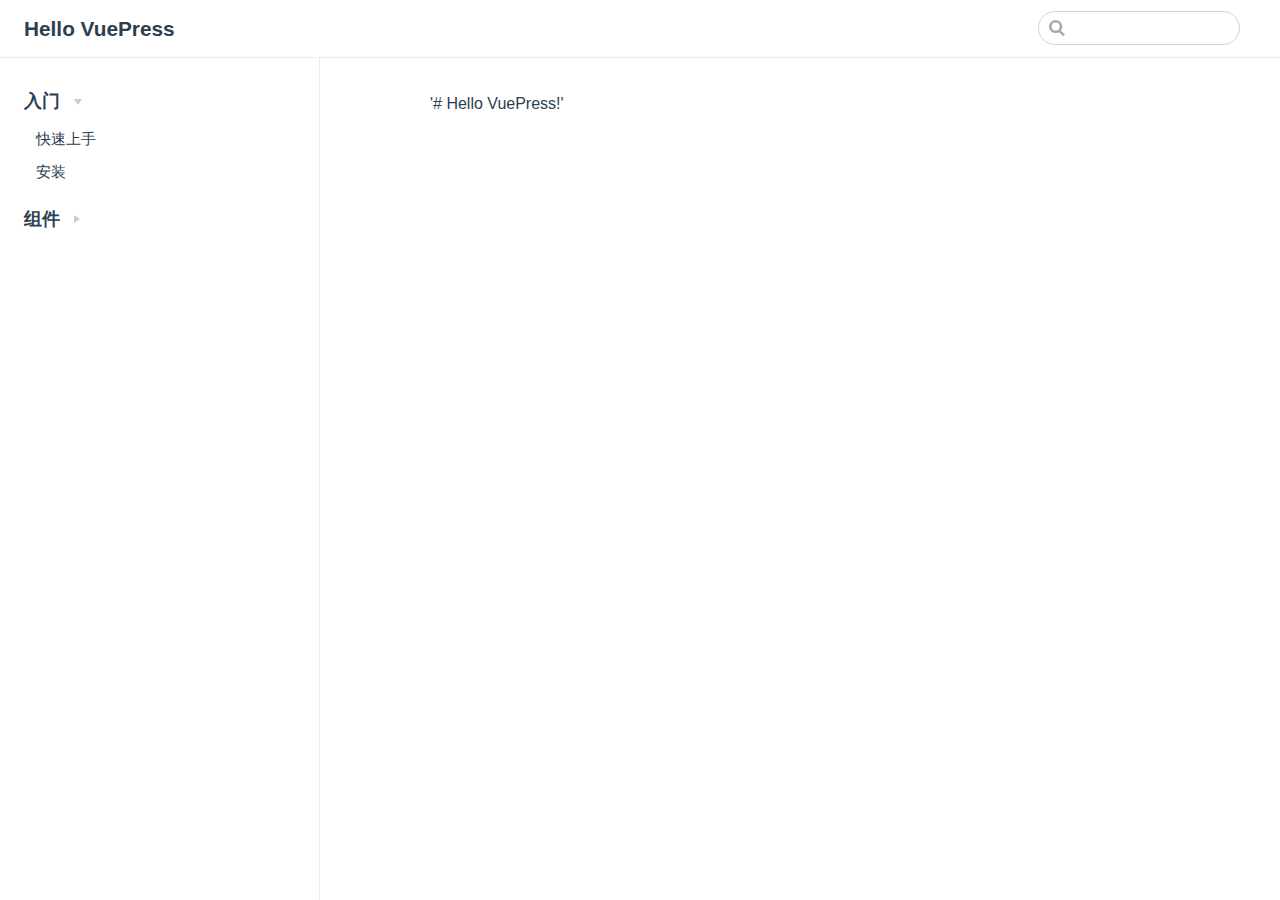
<file: index.html>
<!DOCTYPE html>
<html lang="en-US">
  <head>
    <meta charset="utf-8">
    <meta name="viewport" content="width=device-width,initial-scale=1">
    <title>Hello VuePress</title>
    <meta name="description" content="Just playing around">
    
    
    <link rel="preload" href="/assets/css/0.styles.56da856a.css" as="style"><link rel="preload" href="/assets/js/app.dd5a9331.js" as="script"><link rel="preload" href="/assets/js/2.8a54a3ed.js" as="script"><link rel="preload" href="/assets/js/6.7e69c808.js" as="script"><link rel="prefetch" href="/assets/js/10.b95e64c6.js"><link rel="prefetch" href="/assets/js/3.4f20eae7.js"><link rel="prefetch" href="/assets/js/4.746e33c4.js"><link rel="prefetch" href="/assets/js/5.e83615b3.js"><link rel="prefetch" href="/assets/js/7.effce63e.js"><link rel="prefetch" href="/assets/js/8.bb646dd3.js"><link rel="prefetch" href="/assets/js/9.5b225b36.js">
    <link rel="stylesheet" href="/assets/css/0.styles.56da856a.css">
  </head>
  <body>
    <div id="app" data-server-rendered="true"><div class="theme-container"><header class="navbar"><div class="sidebar-button"><svg xmlns="http://www.w3.org/2000/svg" aria-hidden="true" role="img" viewBox="0 0 448 512" class="icon"><path fill="currentColor" d="M436 124H12c-6.627 0-12-5.373-12-12V80c0-6.627 5.373-12 12-12h424c6.627 0 12 5.373 12 12v32c0 6.627-5.373 12-12 12zm0 160H12c-6.627 0-12-5.373-12-12v-32c0-6.627 5.373-12 12-12h424c6.627 0 12 5.373 12 12v32c0 6.627-5.373 12-12 12zm0 160H12c-6.627 0-12-5.373-12-12v-32c0-6.627 5.373-12 12-12h424c6.627 0 12 5.373 12 12v32c0 6.627-5.373 12-12 12z"></path></svg></div> <a href="/" class="home-link router-link-exact-active router-link-active"><!----> <span class="site-name">Hello VuePress</span></a> <div class="links"><div class="search-box"><input aria-label="Search" autocomplete="off" spellcheck="false" value=""> <!----></div> <!----></div></header> <div class="sidebar-mask"></div> <aside class="sidebar"><!---->  <ul class="sidebar-links"><li><section class="sidebar-group collapsable depth-0"><p class="sidebar-heading open"><span>入门</span> <span class="arrow down"></span></p> <ul class="sidebar-links sidebar-group-items"><li><a href="/install/" class="sidebar-link">快速上手</a></li><li><a href="/get-started/" class="sidebar-link">安装</a></li></ul></section></li><li><section class="sidebar-group collapsable depth-0"><p class="sidebar-heading"><span>组件</span> <span class="arrow right"></span></p> <!----></section></li></ul> </aside> <main class="page"> <div class="theme-default-content content__default"><p>'# Hello VuePress!'</p></div> <footer class="page-edit"><!----> <!----></footer> <!----> </main></div><div class="global-ui"></div></div>
    <script src="/assets/js/app.dd5a9331.js" defer></script><script src="/assets/js/2.8a54a3ed.js" defer></script><script src="/assets/js/6.7e69c808.js" defer></script>
  </body>
</html>
</file>
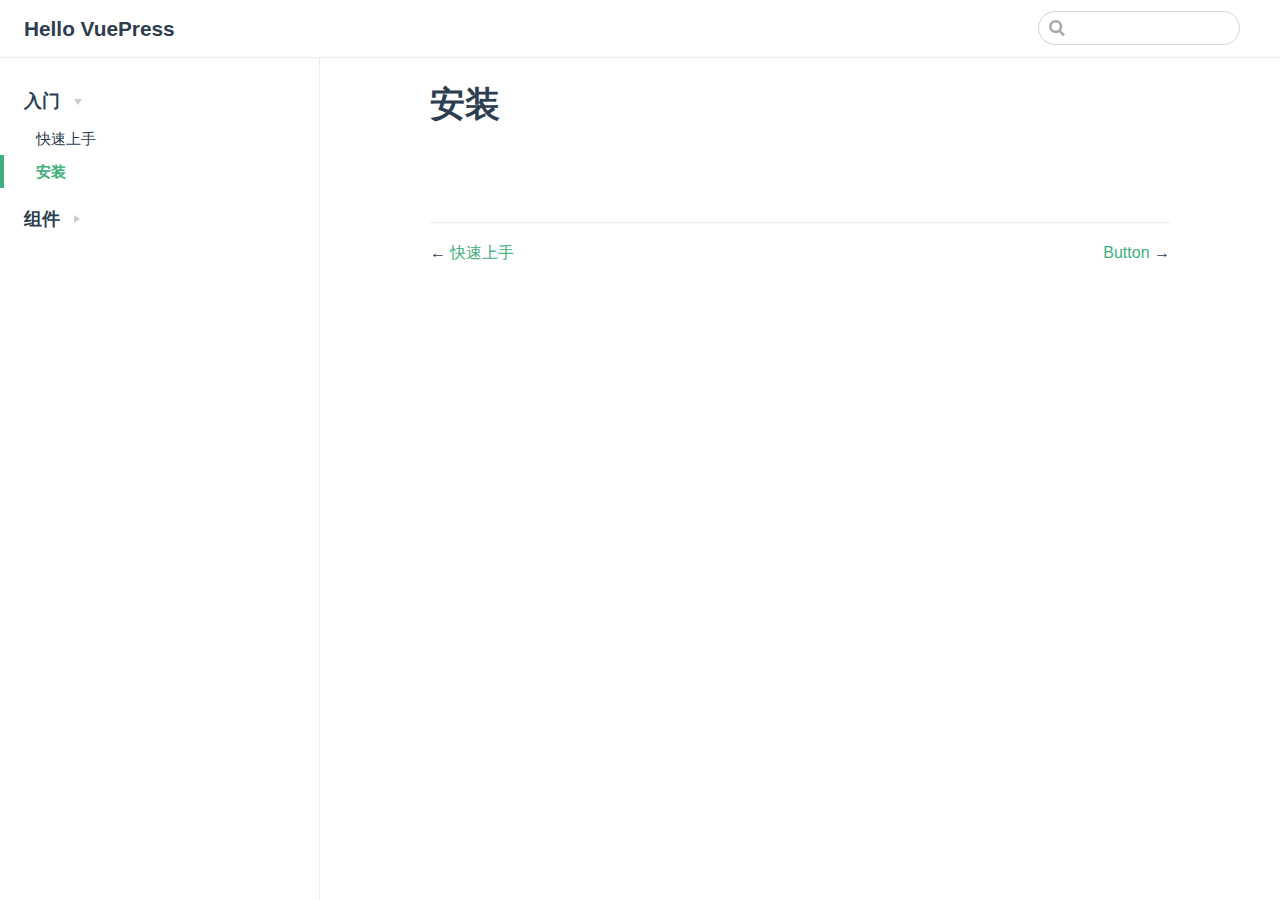
<file: get-started/index.html>
<!DOCTYPE html>
<html lang="en-US">
  <head>
    <meta charset="utf-8">
    <meta name="viewport" content="width=device-width,initial-scale=1">
    <title>安装 | Hello VuePress</title>
    <meta name="description" content="Just playing around">
    
    
    <link rel="preload" href="/assets/css/0.styles.56da856a.css" as="style"><link rel="preload" href="/assets/js/app.dd5a9331.js" as="script"><link rel="preload" href="/assets/js/2.8a54a3ed.js" as="script"><link rel="preload" href="/assets/js/8.bb646dd3.js" as="script"><link rel="prefetch" href="/assets/js/10.b95e64c6.js"><link rel="prefetch" href="/assets/js/3.4f20eae7.js"><link rel="prefetch" href="/assets/js/4.746e33c4.js"><link rel="prefetch" href="/assets/js/5.e83615b3.js"><link rel="prefetch" href="/assets/js/6.7e69c808.js"><link rel="prefetch" href="/assets/js/7.effce63e.js"><link rel="prefetch" href="/assets/js/9.5b225b36.js">
    <link rel="stylesheet" href="/assets/css/0.styles.56da856a.css">
  </head>
  <body>
    <div id="app" data-server-rendered="true"><div class="theme-container"><header class="navbar"><div class="sidebar-button"><svg xmlns="http://www.w3.org/2000/svg" aria-hidden="true" role="img" viewBox="0 0 448 512" class="icon"><path fill="currentColor" d="M436 124H12c-6.627 0-12-5.373-12-12V80c0-6.627 5.373-12 12-12h424c6.627 0 12 5.373 12 12v32c0 6.627-5.373 12-12 12zm0 160H12c-6.627 0-12-5.373-12-12v-32c0-6.627 5.373-12 12-12h424c6.627 0 12 5.373 12 12v32c0 6.627-5.373 12-12 12zm0 160H12c-6.627 0-12-5.373-12-12v-32c0-6.627 5.373-12 12-12h424c6.627 0 12 5.373 12 12v32c0 6.627-5.373 12-12 12z"></path></svg></div> <a href="/" class="home-link router-link-active"><!----> <span class="site-name">Hello VuePress</span></a> <div class="links"><div class="search-box"><input aria-label="Search" autocomplete="off" spellcheck="false" value=""> <!----></div> <!----></div></header> <div class="sidebar-mask"></div> <aside class="sidebar"><!---->  <ul class="sidebar-links"><li><section class="sidebar-group collapsable depth-0"><p class="sidebar-heading open"><span>入门</span> <span class="arrow down"></span></p> <ul class="sidebar-links sidebar-group-items"><li><a href="/install/" class="sidebar-link">快速上手</a></li><li><a href="/get-started/" class="active sidebar-link">安装</a></li></ul></section></li><li><section class="sidebar-group collapsable depth-0"><p class="sidebar-heading"><span>组件</span> <span class="arrow right"></span></p> <!----></section></li></ul> </aside> <main class="page"> <div class="theme-default-content content__default"><h1 id="安装"><a href="#安装" aria-hidden="true" class="header-anchor">#</a> 安装</h1></div> <footer class="page-edit"><!----> <!----></footer> <div class="page-nav"><p class="inner"><span class="prev">
        ←
        <a href="/install/" class="prev">
          快速上手
        </a></span> <span class="next"><a href="/components/button.html">
          Button
        </a>
        →
      </span></p></div> </main></div><div class="global-ui"></div></div>
    <script src="/assets/js/app.dd5a9331.js" defer></script><script src="/assets/js/2.8a54a3ed.js" defer></script><script src="/assets/js/8.bb646dd3.js" defer></script>
  </body>
</html>
</file>
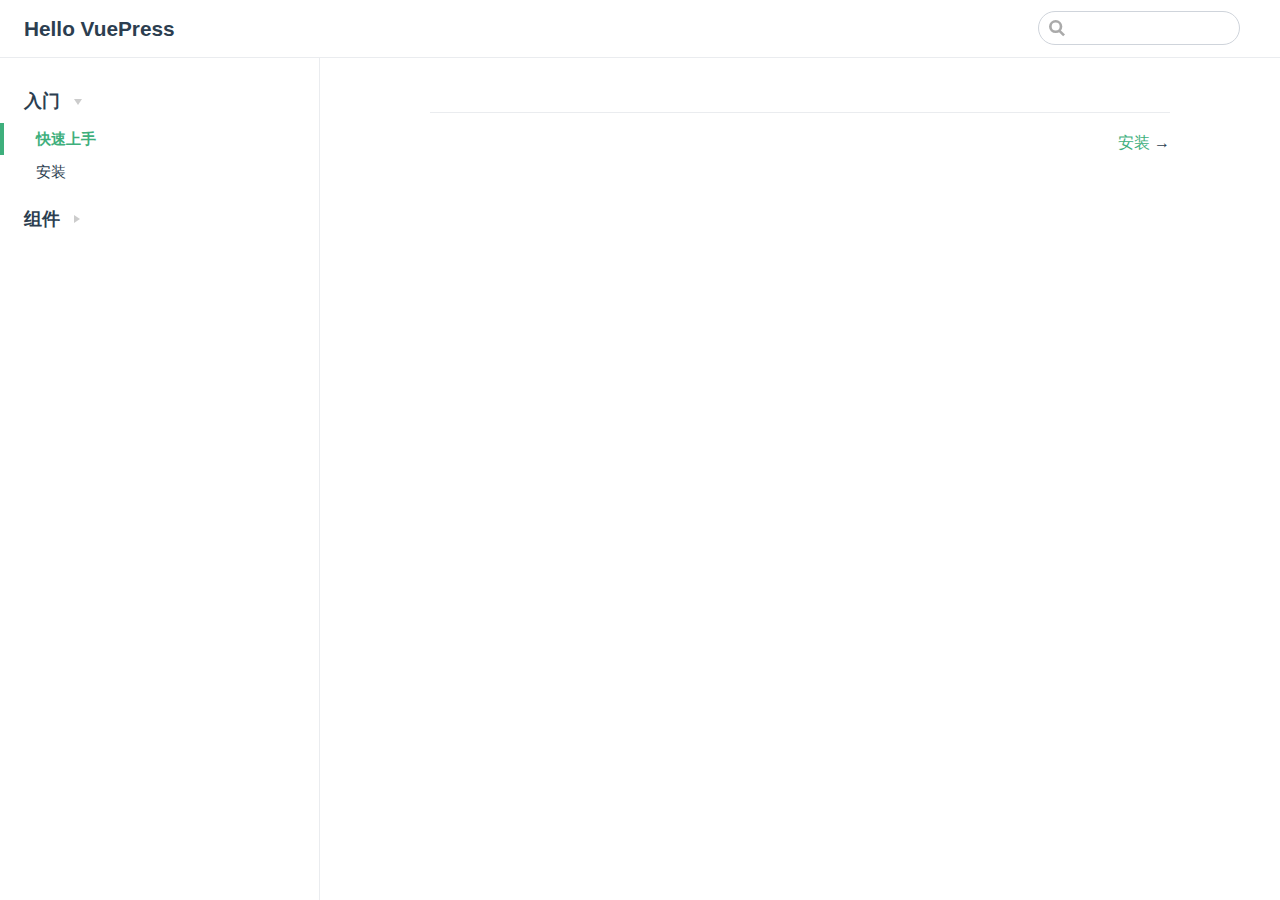
<file: install/index.html>
<!DOCTYPE html>
<html lang="en-US">
  <head>
    <meta charset="utf-8">
    <meta name="viewport" content="width=device-width,initial-scale=1">
    <title>快速上手 | Hello VuePress</title>
    <meta name="description" content="Just playing around">
    
    
    <link rel="preload" href="/assets/css/0.styles.56da856a.css" as="style"><link rel="preload" href="/assets/js/app.dd5a9331.js" as="script"><link rel="preload" href="/assets/js/2.8a54a3ed.js" as="script"><link rel="preload" href="/assets/js/9.5b225b36.js" as="script"><link rel="prefetch" href="/assets/js/10.b95e64c6.js"><link rel="prefetch" href="/assets/js/3.4f20eae7.js"><link rel="prefetch" href="/assets/js/4.746e33c4.js"><link rel="prefetch" href="/assets/js/5.e83615b3.js"><link rel="prefetch" href="/assets/js/6.7e69c808.js"><link rel="prefetch" href="/assets/js/7.effce63e.js"><link rel="prefetch" href="/assets/js/8.bb646dd3.js">
    <link rel="stylesheet" href="/assets/css/0.styles.56da856a.css">
  </head>
  <body>
    <div id="app" data-server-rendered="true"><div class="theme-container"><header class="navbar"><div class="sidebar-button"><svg xmlns="http://www.w3.org/2000/svg" aria-hidden="true" role="img" viewBox="0 0 448 512" class="icon"><path fill="currentColor" d="M436 124H12c-6.627 0-12-5.373-12-12V80c0-6.627 5.373-12 12-12h424c6.627 0 12 5.373 12 12v32c0 6.627-5.373 12-12 12zm0 160H12c-6.627 0-12-5.373-12-12v-32c0-6.627 5.373-12 12-12h424c6.627 0 12 5.373 12 12v32c0 6.627-5.373 12-12 12zm0 160H12c-6.627 0-12-5.373-12-12v-32c0-6.627 5.373-12 12-12h424c6.627 0 12 5.373 12 12v32c0 6.627-5.373 12-12 12z"></path></svg></div> <a href="/" class="home-link router-link-active"><!----> <span class="site-name">Hello VuePress</span></a> <div class="links"><div class="search-box"><input aria-label="Search" autocomplete="off" spellcheck="false" value=""> <!----></div> <!----></div></header> <div class="sidebar-mask"></div> <aside class="sidebar"><!---->  <ul class="sidebar-links"><li><section class="sidebar-group collapsable depth-0"><p class="sidebar-heading open"><span>入门</span> <span class="arrow down"></span></p> <ul class="sidebar-links sidebar-group-items"><li><a href="/install/" class="active sidebar-link">快速上手</a></li><li><a href="/get-started/" class="sidebar-link">安装</a></li></ul></section></li><li><section class="sidebar-group collapsable depth-0"><p class="sidebar-heading"><span>组件</span> <span class="arrow right"></span></p> <!----></section></li></ul> </aside> <main class="page"> <div class="theme-default-content content__default"></div> <footer class="page-edit"><!----> <!----></footer> <div class="page-nav"><p class="inner"><!----> <span class="next"><a href="/get-started/">
          安装
        </a>
        →
      </span></p></div> </main></div><div class="global-ui"></div></div>
    <script src="/assets/js/app.dd5a9331.js" defer></script><script src="/assets/js/2.8a54a3ed.js" defer></script><script src="/assets/js/9.5b225b36.js" defer></script>
  </body>
</html>
</file>
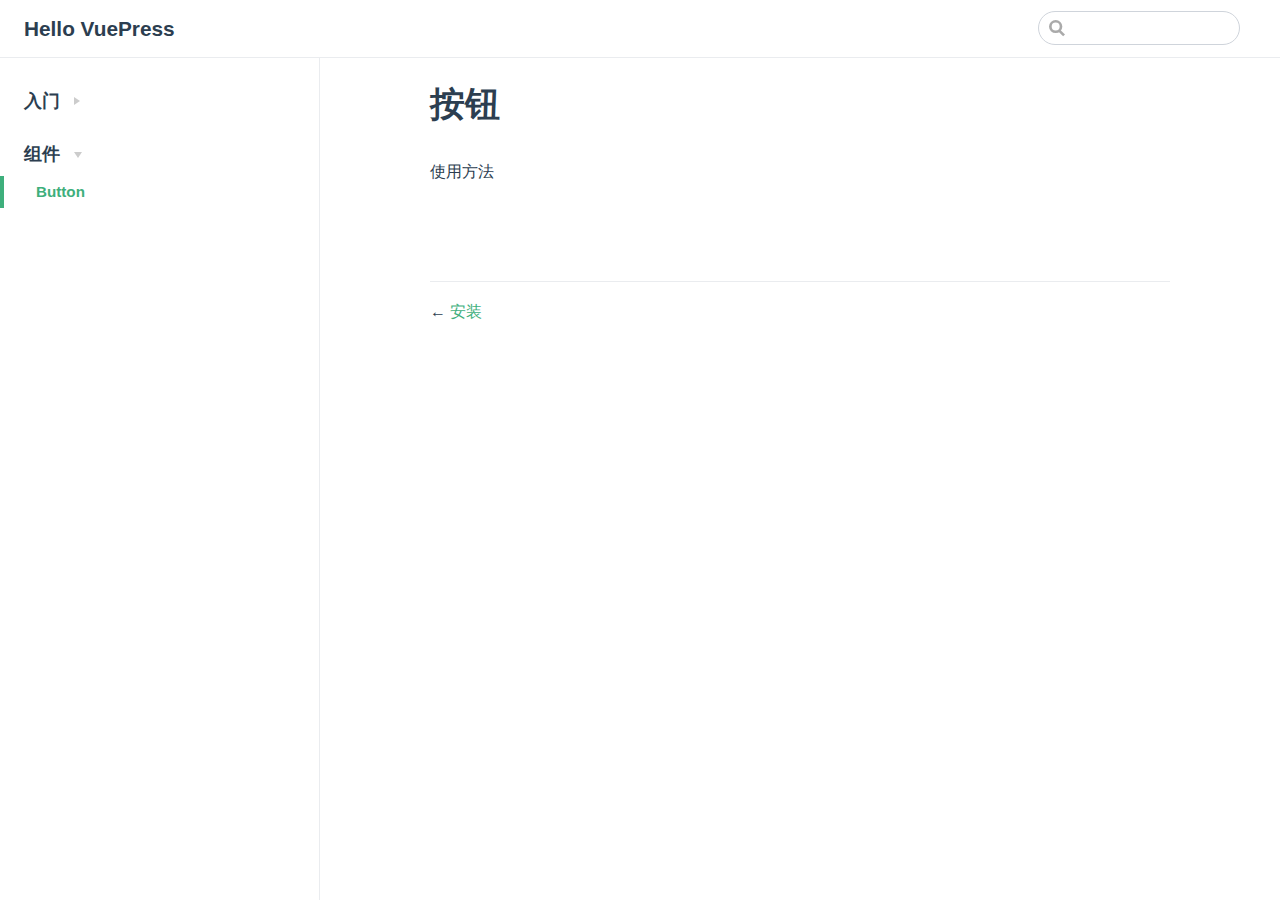
<file: components/button.html>
<!DOCTYPE html>
<html lang="en-US">
  <head>
    <meta charset="utf-8">
    <meta name="viewport" content="width=device-width,initial-scale=1">
    <title>Button | Hello VuePress</title>
    <meta name="description" content="Just playing around">
    
    
    <link rel="preload" href="/assets/css/0.styles.56da856a.css" as="style"><link rel="preload" href="/assets/js/app.dd5a9331.js" as="script"><link rel="preload" href="/assets/js/2.8a54a3ed.js" as="script"><link rel="preload" href="/assets/js/7.effce63e.js" as="script"><link rel="prefetch" href="/assets/js/10.b95e64c6.js"><link rel="prefetch" href="/assets/js/3.4f20eae7.js"><link rel="prefetch" href="/assets/js/4.746e33c4.js"><link rel="prefetch" href="/assets/js/5.e83615b3.js"><link rel="prefetch" href="/assets/js/6.7e69c808.js"><link rel="prefetch" href="/assets/js/8.bb646dd3.js"><link rel="prefetch" href="/assets/js/9.5b225b36.js">
    <link rel="stylesheet" href="/assets/css/0.styles.56da856a.css">
  </head>
  <body>
    <div id="app" data-server-rendered="true"><div class="theme-container"><header class="navbar"><div class="sidebar-button"><svg xmlns="http://www.w3.org/2000/svg" aria-hidden="true" role="img" viewBox="0 0 448 512" class="icon"><path fill="currentColor" d="M436 124H12c-6.627 0-12-5.373-12-12V80c0-6.627 5.373-12 12-12h424c6.627 0 12 5.373 12 12v32c0 6.627-5.373 12-12 12zm0 160H12c-6.627 0-12-5.373-12-12v-32c0-6.627 5.373-12 12-12h424c6.627 0 12 5.373 12 12v32c0 6.627-5.373 12-12 12zm0 160H12c-6.627 0-12-5.373-12-12v-32c0-6.627 5.373-12 12-12h424c6.627 0 12 5.373 12 12v32c0 6.627-5.373 12-12 12z"></path></svg></div> <a href="/" class="home-link router-link-active"><!----> <span class="site-name">Hello VuePress</span></a> <div class="links"><div class="search-box"><input aria-label="Search" autocomplete="off" spellcheck="false" value=""> <!----></div> <!----></div></header> <div class="sidebar-mask"></div> <aside class="sidebar"><!---->  <ul class="sidebar-links"><li><section class="sidebar-group collapsable depth-0"><p class="sidebar-heading"><span>入门</span> <span class="arrow right"></span></p> <!----></section></li><li><section class="sidebar-group collapsable depth-0"><p class="sidebar-heading open"><span>组件</span> <span class="arrow down"></span></p> <ul class="sidebar-links sidebar-group-items"><li><a href="/components/button.html" class="active sidebar-link">Button</a></li></ul></section></li></ul> </aside> <main class="page"> <div class="theme-default-content content__default"><h1 id="按钮"><a href="#按钮" aria-hidden="true" class="header-anchor">#</a> 按钮</h1> <p>使用方法</p> <!----></div> <footer class="page-edit"><!----> <!----></footer> <div class="page-nav"><p class="inner"><span class="prev">
        ←
        <a href="/get-started/" class="prev">
          安装
        </a></span> <!----></p></div> </main></div><div class="global-ui"></div></div>
    <script src="/assets/js/app.dd5a9331.js" defer></script><script src="/assets/js/2.8a54a3ed.js" defer></script><script src="/assets/js/7.effce63e.js" defer></script>
  </body>
</html>
</file>
<file: assets/css/0.styles.56da856a.css>
#nprogress{pointer-events:none}#nprogress .bar{background:#3eaf7c;position:fixed;z-index:1031;top:0;left:0;width:100%;height:2px}#nprogress .peg{display:block;position:absolute;right:0;width:100px;height:100%;box-shadow:0 0 10px #3eaf7c,0 0 5px #3eaf7c;opacity:1;transform:rotate(3deg) translateY(-4px)}#nprogress .spinner{display:block;position:fixed;z-index:1031;top:15px;right:15px}#nprogress .spinner-icon{width:18px;height:18px;box-sizing:border-box;border-color:#3eaf7c transparent transparent #3eaf7c;border-style:solid;border-width:2px;border-radius:50%;animation:nprogress-spinner .4s linear infinite}.nprogress-custom-parent{overflow:hidden;position:relative}.nprogress-custom-parent #nprogress .bar,.nprogress-custom-parent #nprogress .spinner{position:absolute}@keyframes nprogress-spinner{0%{transform:rotate(0deg)}to{transform:rotate(1turn)}}.icon.outbound{color:#aaa;display:inline-block;vertical-align:middle;position:relative;top:-1px}.home{padding:3.6rem 2rem 0;max-width:960px;margin:0 auto;display:block}.home .hero{text-align:center}.home .hero img{max-width:100%;max-height:280px;display:block;margin:3rem auto 1.5rem}.home .hero h1{font-size:3rem}.home .hero .action,.home .hero .description,.home .hero h1{margin:1.8rem auto}.home .hero .description{max-width:35rem;font-size:1.6rem;line-height:1.3;color:#6a8bad}.home .hero .action-button{display:inline-block;font-size:1.2rem;color:#fff;background-color:#3eaf7c;padding:.8rem 1.6rem;border-radius:4px;transition:background-color .1s ease;box-sizing:border-box;border-bottom:1px solid #389d70}.home .hero .action-button:hover{background-color:#4abf8a}.home .features{border-top:1px solid #eaecef;padding:1.2rem 0;margin-top:2.5rem;display:flex;flex-wrap:wrap;align-items:flex-start;align-content:stretch;justify-content:space-between}.home .feature{flex-grow:1;flex-basis:30%;max-width:30%}.home .feature h2{font-size:1.4rem;font-weight:500;border-bottom:none;padding-bottom:0;color:#3a5169}.home .feature p{color:#4e6e8e}.home .footer{padding:2.5rem;border-top:1px solid #eaecef;text-align:center;color:#4e6e8e}@media (max-width:719px){.home .features{flex-direction:column}.home .feature{max-width:100%;padding:0 2.5rem}}@media (max-width:419px){.home{padding-left:1.5rem;padding-right:1.5rem}.home .hero img{max-height:210px;margin:2rem auto 1.2rem}.home .hero h1{font-size:2rem}.home .hero .action,.home .hero .description,.home .hero h1{margin:1.2rem auto}.home .hero .description{font-size:1.2rem}.home .hero .action-button{font-size:1rem;padding:.6rem 1.2rem}.home .feature h2{font-size:1.25rem}}.search-box{display:inline-block;position:relative;margin-right:1rem}.search-box input{cursor:text;width:10rem;height:2rem;color:#4e6e8e;display:inline-block;border:1px solid #cfd4db;border-radius:2rem;font-size:.9rem;line-height:2rem;padding:0 .5rem 0 2rem;outline:none;transition:all .2s ease;background:#fff url(/assets/img/search.83621669.svg) .6rem .5rem no-repeat;background-size:1rem}.search-box input:focus{cursor:auto;border-color:#3eaf7c}.search-box .suggestions{background:#fff;width:20rem;position:absolute;top:1.5rem;border:1px solid #cfd4db;border-radius:6px;padding:.4rem;list-style-type:none}.search-box .suggestions.align-right{right:0}.search-box .suggestion{line-height:1.4;padding:.4rem .6rem;border-radius:4px;cursor:pointer}.search-box .suggestion a{white-space:normal;color:#5d82a6}.search-box .suggestion a .page-title{font-weight:600}.search-box .suggestion a .header{font-size:.9em;margin-left:.25em}.search-box .suggestion.focused{background-color:#f3f4f5}.search-box .suggestion.focused a{color:#3eaf7c}@media (max-width:959px){.search-box input{cursor:pointer;width:0;border-color:transparent;position:relative}.search-box input:focus{cursor:text;left:0;width:10rem}}@media (-ms-high-contrast:none){.search-box input{height:2rem}}@media (max-width:959px) and (min-width:719px){.search-box .suggestions{left:0}}@media (max-width:719px){.search-box{margin-right:0}.search-box input{left:1rem}.search-box .suggestions{right:0}}@media (max-width:419px){.search-box .suggestions{width:calc(100vw - 4rem)}.search-box input:focus{width:8rem}}.sidebar-button{cursor:pointer;display:none;width:1.25rem;height:1.25rem;position:absolute;padding:.6rem;top:.6rem;left:1rem}.sidebar-button .icon{display:block;width:1.25rem;height:1.25rem}@media (max-width:719px){.sidebar-button{display:block}}.dropdown-enter,.dropdown-leave-to{height:0!important}.dropdown-wrapper{cursor:pointer}.dropdown-wrapper .dropdown-title{display:block}.dropdown-wrapper .dropdown-title:hover{border-color:transparent}.dropdown-wrapper .dropdown-title .arrow{vertical-align:middle;margin-top:-1px;margin-left:.4rem}.dropdown-wrapper .nav-dropdown .dropdown-item{color:inherit;line-height:1.7rem}.dropdown-wrapper .nav-dropdown .dropdown-item h4{margin:.45rem 0 0;border-top:1px solid #eee;padding:.45rem 1.5rem 0 1.25rem}.dropdown-wrapper .nav-dropdown .dropdown-item .dropdown-subitem-wrapper{padding:0;list-style:none}.dropdown-wrapper .nav-dropdown .dropdown-item .dropdown-subitem-wrapper .dropdown-subitem{font-size:.9em}.dropdown-wrapper .nav-dropdown .dropdown-item a{display:block;line-height:1.7rem;position:relative;border-bottom:none;font-weight:400;margin-bottom:0;padding:0 1.5rem 0 1.25rem}.dropdown-wrapper .nav-dropdown .dropdown-item a.router-link-active,.dropdown-wrapper .nav-dropdown .dropdown-item a:hover{color:#3eaf7c}.dropdown-wrapper .nav-dropdown .dropdown-item a.router-link-active:after{content:"";width:0;height:0;border-left:5px solid #3eaf7c;border-top:3px solid transparent;border-bottom:3px solid transparent;position:absolute;top:calc(50% - 2px);left:9px}.dropdown-wrapper .nav-dropdown .dropdown-item:first-child h4{margin-top:0;padding-top:0;border-top:0}@media (max-width:719px){.dropdown-wrapper.open .dropdown-title{margin-bottom:.5rem}.dropdown-wrapper .nav-dropdown{transition:height .1s ease-out;overflow:hidden}.dropdown-wrapper .nav-dropdown .dropdown-item h4{border-top:0;margin-top:0;padding-top:0}.dropdown-wrapper .nav-dropdown .dropdown-item>a,.dropdown-wrapper .nav-dropdown .dropdown-item h4{font-size:15px;line-height:2rem}.dropdown-wrapper .nav-dropdown .dropdown-item .dropdown-subitem{font-size:14px;padding-left:1rem}}@media (min-width:719px){.dropdown-wrapper{height:1.8rem}.dropdown-wrapper:hover .nav-dropdown{display:block!important}.dropdown-wrapper .dropdown-title .arrow{border-left:4px solid transparent;border-right:4px solid transparent;border-top:6px solid #ccc;border-bottom:0}.dropdown-wrapper .nav-dropdown{display:none;height:auto!important;box-sizing:border-box;max-height:calc(100vh - 2.7rem);overflow-y:auto;position:absolute;top:100%;right:0;background-color:#fff;padding:.6rem 0;border:1px solid;border-color:#ddd #ddd #ccc;text-align:left;border-radius:.25rem;white-space:nowrap;margin:0}}.nav-links{display:inline-block}.nav-links a{line-height:1.4rem;color:inherit}.nav-links a.router-link-active,.nav-links a:hover{color:#3eaf7c}.nav-links .nav-item{position:relative;display:inline-block;margin-left:1.5rem;line-height:2rem}.nav-links .nav-item:first-child{margin-left:0}.nav-links .repo-link{margin-left:1.5rem}@media (max-width:719px){.nav-links .nav-item,.nav-links .repo-link{margin-left:0}}@media (min-width:719px){.nav-links a.router-link-active,.nav-links a:hover{color:#2c3e50}.nav-item>a:not(.external).router-link-active,.nav-item>a:not(.external):hover{margin-bottom:-2px;border-bottom:2px solid #46bd87}}.navbar{padding:.7rem 1.5rem;line-height:2.2rem}.navbar a,.navbar img,.navbar span{display:inline-block}.navbar .logo{height:2.2rem;min-width:2.2rem;margin-right:.8rem;vertical-align:top}.navbar .site-name{font-size:1.3rem;font-weight:600;color:#2c3e50;position:relative}.navbar .links{padding-left:1.5rem;box-sizing:border-box;background-color:#fff;white-space:nowrap;font-size:.9rem;position:absolute;right:1.5rem;top:.7rem;display:flex}.navbar .links .search-box{flex:0 0 auto;vertical-align:top}@media (max-width:719px){.navbar{padding-left:4rem}.navbar .can-hide{display:none}.navbar .links{padding-left:1.5rem}}.page-edit,.page-nav{max-width:740px;margin:0 auto;padding:2rem 2.5rem}@media (max-width:959px){.page-edit,.page-nav{padding:2rem}}@media (max-width:419px){.page-edit,.page-nav{padding:1.5rem}}.page{padding-bottom:2rem;display:block}.page-edit{padding-top:1rem;padding-bottom:1rem;overflow:auto}.page-edit .edit-link{display:inline-block}.page-edit .edit-link a{color:#4e6e8e;margin-right:.25rem}.page-edit .last-updated{float:right;font-size:.9em}.page-edit .last-updated .prefix{font-weight:500;color:#4e6e8e}.page-edit .last-updated .time{font-weight:400;color:#aaa}.page-nav{padding-top:1rem;padding-bottom:0}.page-nav .inner{min-height:2rem;margin-top:0;border-top:1px solid #eaecef;padding-top:1rem;overflow:auto}.page-nav .next{float:right}@media (max-width:719px){.page-edit .edit-link{margin-bottom:.5rem}.page-edit .last-updated{font-size:.8em;float:none;text-align:left}}.sidebar-group .sidebar-group{padding-left:.5em}.sidebar-group:not(.collapsable) .sidebar-heading:not(.clickable){cursor:auto;color:inherit}.sidebar-group.is-sub-group{padding-left:0}.sidebar-group.is-sub-group>.sidebar-heading{font-size:.95em;line-height:1.4;font-weight:400;padding-left:2rem}.sidebar-group.is-sub-group>.sidebar-heading:not(.clickable){opacity:.5}.sidebar-group.is-sub-group>.sidebar-group-items{padding-left:1rem}.sidebar-group.is-sub-group>.sidebar-group-items>li>.sidebar-link{font-size:.95em;border-left:none}.sidebar-group.depth-2>.sidebar-heading{border-left:none}.sidebar-heading{color:#2c3e50;transition:color .15s ease;cursor:pointer;font-size:1.1em;font-weight:700;padding:.35rem 1.5rem .35rem 1.25rem;width:100%;box-sizing:border-box;margin:0;border-left:.25rem solid transparent}.sidebar-heading.open,.sidebar-heading:hover{color:inherit}.sidebar-heading .arrow{position:relative;top:-.12em;left:.5em}.sidebar-heading.clickable.active{font-weight:600;color:#3eaf7c;border-left-color:#3eaf7c}.sidebar-heading.clickable:hover{color:#3eaf7c}.sidebar-group-items{transition:height .1s ease-out;font-size:.95em;overflow:hidden}.sidebar .sidebar-sub-headers{padding-left:1rem;font-size:.95em}a.sidebar-link{font-size:1em;font-weight:400;display:inline-block;color:#2c3e50;border-left:.25rem solid transparent;padding:.35rem 1rem .35rem 1.25rem;line-height:1.4;width:100%;box-sizing:border-box}a.sidebar-link:hover{color:#3eaf7c}a.sidebar-link.active{font-weight:600;color:#3eaf7c;border-left-color:#3eaf7c}.sidebar-group a.sidebar-link{padding-left:2rem}.sidebar-sub-headers a.sidebar-link{padding-top:.25rem;padding-bottom:.25rem;border-left:none}.sidebar-sub-headers a.sidebar-link.active{font-weight:500}.sidebar ul{padding:0;margin:0;list-style-type:none}.sidebar a{display:inline-block}.sidebar .nav-links{display:none;border-bottom:1px solid #eaecef;padding:.5rem 0 .75rem}.sidebar .nav-links a{font-weight:600}.sidebar .nav-links .nav-item,.sidebar .nav-links .repo-link{display:block;line-height:1.25rem;font-size:1.1em;padding:.5rem 0 .5rem 1.5rem}.sidebar>.sidebar-links{padding:1.5rem 0}.sidebar>.sidebar-links>li>a.sidebar-link{font-size:1.1em;line-height:1.7;font-weight:700}.sidebar>.sidebar-links>li:not(:first-child){margin-top:.75rem}@media (max-width:719px){.sidebar .nav-links{display:block}.sidebar .nav-links .dropdown-wrapper .nav-dropdown .dropdown-item a.router-link-active:after{top:calc(1rem - 2px)}.sidebar>.sidebar-links{padding:1rem 0}}code[class*=language-],pre[class*=language-]{color:#ccc;background:none;font-family:Consolas,Monaco,Andale Mono,Ubuntu Mono,monospace;font-size:1em;text-align:left;white-space:pre;word-spacing:normal;word-break:normal;word-wrap:normal;line-height:1.5;-moz-tab-size:4;-o-tab-size:4;tab-size:4;-webkit-hyphens:none;-ms-hyphens:none;hyphens:none}pre[class*=language-]{padding:1em;margin:.5em 0;overflow:auto}:not(pre)>code[class*=language-],pre[class*=language-]{background:#2d2d2d}:not(pre)>code[class*=language-]{padding:.1em;border-radius:.3em;white-space:normal}.token.block-comment,.token.cdata,.token.comment,.token.doctype,.token.prolog{color:#999}.token.punctuation{color:#ccc}.token.attr-name,.token.deleted,.token.namespace,.token.tag{color:#e2777a}.token.function-name{color:#6196cc}.token.boolean,.token.function,.token.number{color:#f08d49}.token.class-name,.token.constant,.token.property,.token.symbol{color:#f8c555}.token.atrule,.token.builtin,.token.important,.token.keyword,.token.selector{color:#cc99cd}.token.attr-value,.token.char,.token.regex,.token.string,.token.variable{color:#7ec699}.token.entity,.token.operator,.token.url{color:#67cdcc}.token.bold,.token.important{font-weight:700}.token.italic{font-style:italic}.token.entity{cursor:help}.token.inserted{color:green}.theme-default-content code{color:#476582;padding:.25rem .5rem;margin:0;font-size:.85em;background-color:rgba(27,31,35,.05);border-radius:3px}.theme-default-content code .token.deleted{color:#ec5975}.theme-default-content code .token.inserted{color:#3eaf7c}.theme-default-content pre,.theme-default-content pre[class*=language-]{line-height:1.4;padding:1.25rem 1.5rem;margin:.85rem 0;background-color:#282c34;border-radius:6px;overflow:auto}.theme-default-content pre[class*=language-] code,.theme-default-content pre code{color:#fff;padding:0;background-color:transparent;border-radius:0}div[class*=language-]{position:relative;background-color:#282c34;border-radius:6px}div[class*=language-] .highlight-lines{-webkit-user-select:none;-moz-user-select:none;-ms-user-select:none;user-select:none;padding-top:1.3rem;position:absolute;top:0;left:0;width:100%;line-height:1.4}div[class*=language-] .highlight-lines .highlighted{background-color:rgba(0,0,0,.66)}div[class*=language-] pre,div[class*=language-] pre[class*=language-]{background:transparent;position:relative;z-index:1}div[class*=language-]:before{position:absolute;z-index:3;top:.8em;right:1em;font-size:.75rem;color:hsla(0,0%,100%,.4)}div[class*=language-]:not(.line-numbers-mode) .line-numbers-wrapper{display:none}div[class*=language-].line-numbers-mode .highlight-lines .highlighted{position:relative}div[class*=language-].line-numbers-mode .highlight-lines .highlighted:before{content:" ";position:absolute;z-index:3;left:0;top:0;display:block;width:3.5rem;height:100%;background-color:rgba(0,0,0,.66)}div[class*=language-].line-numbers-mode pre{padding-left:4.5rem;vertical-align:middle}div[class*=language-].line-numbers-mode .line-numbers-wrapper{position:absolute;top:0;width:3.5rem;text-align:center;color:hsla(0,0%,100%,.3);padding:1.25rem 0;line-height:1.4}div[class*=language-].line-numbers-mode .line-numbers-wrapper .line-number,div[class*=language-].line-numbers-mode .line-numbers-wrapper br{-webkit-user-select:none;-moz-user-select:none;-ms-user-select:none;user-select:none}div[class*=language-].line-numbers-mode .line-numbers-wrapper .line-number{position:relative;z-index:4;font-size:.85em}div[class*=language-].line-numbers-mode:after{content:"";position:absolute;z-index:2;top:0;left:0;width:3.5rem;height:100%;border-radius:6px 0 0 6px;border-right:1px solid rgba(0,0,0,.66);background-color:#282c34}div[class~=language-js]:before{content:"js"}div[class~=language-ts]:before{content:"ts"}div[class~=language-html]:before{content:"html"}div[class~=language-md]:before{content:"md"}div[class~=language-vue]:before{content:"vue"}div[class~=language-css]:before{content:"css"}div[class~=language-sass]:before{content:"sass"}div[class~=language-scss]:before{content:"scss"}div[class~=language-less]:before{content:"less"}div[class~=language-stylus]:before{content:"stylus"}div[class~=language-go]:before{content:"go"}div[class~=language-java]:before{content:"java"}div[class~=language-c]:before{content:"c"}div[class~=language-sh]:before{content:"sh"}div[class~=language-yaml]:before{content:"yaml"}div[class~=language-py]:before{content:"py"}div[class~=language-docker]:before{content:"docker"}div[class~=language-dockerfile]:before{content:"dockerfile"}div[class~=language-makefile]:before{content:"makefile"}div[class~=language-javascript]:before{content:"js"}div[class~=language-typescript]:before{content:"ts"}div[class~=language-markup]:before{content:"html"}div[class~=language-markdown]:before{content:"md"}div[class~=language-json]:before{content:"json"}div[class~=language-ruby]:before{content:"rb"}div[class~=language-python]:before{content:"py"}div[class~=language-bash]:before{content:"sh"}div[class~=language-php]:before{content:"php"}.custom-block .custom-block-title{font-weight:600;margin-bottom:-.4rem}.custom-block.danger,.custom-block.tip,.custom-block.warning{padding:.1rem 1.5rem;border-left-width:.5rem;border-left-style:solid;margin:1rem 0}.custom-block.tip{background-color:#f3f5f7;border-color:#42b983}.custom-block.warning{background-color:rgba(255,229,100,.3);border-color:#e7c000;color:#6b5900}.custom-block.warning .custom-block-title{color:#b29400}.custom-block.warning a{color:#2c3e50}.custom-block.danger{background-color:#ffe6e6;border-color:#c00;color:#4d0000}.custom-block.danger .custom-block-title{color:#900}.custom-block.danger a{color:#2c3e50}.arrow{display:inline-block;width:0;height:0}.arrow.up{border-bottom:6px solid #ccc}.arrow.down,.arrow.up{border-left:4px solid transparent;border-right:4px solid transparent}.arrow.down{border-top:6px solid #ccc}.arrow.right{border-left:6px solid #ccc}.arrow.left,.arrow.right{border-top:4px solid transparent;border-bottom:4px solid transparent}.arrow.left{border-right:6px solid #ccc}.theme-default-content:not(.custom){max-width:740px;margin:0 auto;padding:2rem 2.5rem}@media (max-width:959px){.theme-default-content:not(.custom){padding:2rem}}@media (max-width:419px){.theme-default-content:not(.custom){padding:1.5rem}}.table-of-contents .badge{vertical-align:middle}body,html{padding:0;margin:0;background-color:#fff}body{font-family:-apple-system,BlinkMacSystemFont,Segoe UI,Roboto,Oxygen,Ubuntu,Cantarell,Fira Sans,Droid Sans,Helvetica Neue,sans-serif;-webkit-font-smoothing:antialiased;-moz-osx-font-smoothing:grayscale;font-size:16px;color:#2c3e50}.page{padding-left:20rem}.navbar{z-index:20;right:0;height:3.6rem;background-color:#fff;box-sizing:border-box;border-bottom:1px solid #eaecef}.navbar,.sidebar-mask{position:fixed;top:0;left:0}.sidebar-mask{z-index:9;width:100vw;height:100vh;display:none}.sidebar{font-size:16px;background-color:#fff;width:20rem;position:fixed;z-index:10;margin:0;top:3.6rem;left:0;bottom:0;box-sizing:border-box;border-right:1px solid #eaecef;overflow-y:auto}.theme-default-content:not(.custom)>:first-child{margin-top:3.6rem}.theme-default-content:not(.custom) a:hover{text-decoration:underline}.theme-default-content:not(.custom) p.demo{padding:1rem 1.5rem;border:1px solid #ddd;border-radius:4px}.theme-default-content:not(.custom) img{max-width:100%}.theme-default-content.custom{padding:0;margin:0}.theme-default-content.custom img{max-width:100%}a{font-weight:500;text-decoration:none}a,p a code{color:#3eaf7c}p a code{font-weight:400}kbd{background:#eee;border:.15rem solid #ddd;border-bottom:.25rem solid #ddd;border-radius:.15rem;padding:0 .15em}blockquote{font-size:1rem;color:#999;border-left:.2rem solid #dfe2e5;margin:1rem 0;padding:.25rem 0 .25rem 1rem}blockquote>p{margin:0}ol,ul{padding-left:1.2em}strong{font-weight:600}h1,h2,h3,h4,h5,h6{font-weight:600;line-height:1.25}.theme-default-content:not(.custom)>h1,.theme-default-content:not(.custom)>h2,.theme-default-content:not(.custom)>h3,.theme-default-content:not(.custom)>h4,.theme-default-content:not(.custom)>h5,.theme-default-content:not(.custom)>h6{margin-top:-3.1rem;padding-top:4.6rem;margin-bottom:0}.theme-default-content:not(.custom)>h1:first-child,.theme-default-content:not(.custom)>h2:first-child,.theme-default-content:not(.custom)>h3:first-child,.theme-default-content:not(.custom)>h4:first-child,.theme-default-content:not(.custom)>h5:first-child,.theme-default-content:not(.custom)>h6:first-child{margin-top:-1.5rem;margin-bottom:1rem}.theme-default-content:not(.custom)>h1:first-child+.custom-block,.theme-default-content:not(.custom)>h1:first-child+p,.theme-default-content:not(.custom)>h1:first-child+pre,.theme-default-content:not(.custom)>h2:first-child+.custom-block,.theme-default-content:not(.custom)>h2:first-child+p,.theme-default-content:not(.custom)>h2:first-child+pre,.theme-default-content:not(.custom)>h3:first-child+.custom-block,.theme-default-content:not(.custom)>h3:first-child+p,.theme-default-content:not(.custom)>h3:first-child+pre,.theme-default-content:not(.custom)>h4:first-child+.custom-block,.theme-default-content:not(.custom)>h4:first-child+p,.theme-default-content:not(.custom)>h4:first-child+pre,.theme-default-content:not(.custom)>h5:first-child+.custom-block,.theme-default-content:not(.custom)>h5:first-child+p,.theme-default-content:not(.custom)>h5:first-child+pre,.theme-default-content:not(.custom)>h6:first-child+.custom-block,.theme-default-content:not(.custom)>h6:first-child+p,.theme-default-content:not(.custom)>h6:first-child+pre{margin-top:2rem}h1:hover .header-anchor,h2:hover .header-anchor,h3:hover .header-anchor,h4:hover .header-anchor,h5:hover .header-anchor,h6:hover .header-anchor{opacity:1}h1{font-size:2.2rem}h2{font-size:1.65rem;padding-bottom:.3rem;border-bottom:1px solid #eaecef}h3{font-size:1.35rem}a.header-anchor{font-size:.85em;float:left;margin-left:-.87em;padding-right:.23em;margin-top:.125em;opacity:0}a.header-anchor:hover{text-decoration:none}.line-number,code,kbd{font-family:source-code-pro,Menlo,Monaco,Consolas,Courier New,monospace}ol,p,ul{line-height:1.7}hr{border:0;border-top:1px solid #eaecef}table{border-collapse:collapse;margin:1rem 0;display:block;overflow-x:auto}tr{border-top:1px solid #dfe2e5}tr:nth-child(2n){background-color:#f6f8fa}td,th{border:1px solid #dfe2e5;padding:.6em 1em}.theme-container.sidebar-open .sidebar-mask{display:block}.theme-container.no-navbar .theme-default-content:not(.custom)>h1,.theme-container.no-navbar h2,.theme-container.no-navbar h3,.theme-container.no-navbar h4,.theme-container.no-navbar h5,.theme-container.no-navbar h6{margin-top:1.5rem;padding-top:0}.theme-container.no-navbar .sidebar{top:0}@media (min-width:720px){.theme-container.no-sidebar .sidebar{display:none}.theme-container.no-sidebar .page{padding-left:0}}@media (max-width:959px){.sidebar{font-size:15px;width:16.4rem}.page{padding-left:16.4rem}}@media (max-width:719px){.sidebar{top:0;padding-top:3.6rem;transform:translateX(-100%);transition:transform .2s ease}.page{padding-left:0}.theme-container.sidebar-open .sidebar{transform:translateX(0)}.theme-container.no-navbar .sidebar{padding-top:0}}@media (max-width:419px){h1{font-size:1.9rem}.theme-default-content div[class*=language-]{margin:.85rem -1.5rem;border-radius:0}}.badge[data-v-664e53ea]{display:inline-block;font-size:14px;height:18px;line-height:18px;border-radius:3px;padding:0 6px;color:#fff}.badge.green[data-v-664e53ea],.badge.tip[data-v-664e53ea],.badge[data-v-664e53ea]{background-color:#42b983}.badge.error[data-v-664e53ea]{background-color:#da5961}.badge.warn[data-v-664e53ea],.badge.warning[data-v-664e53ea],.badge.yellow[data-v-664e53ea]{background-color:#e7c000}.badge+.badge[data-v-664e53ea]{margin-left:5px}
</file>
